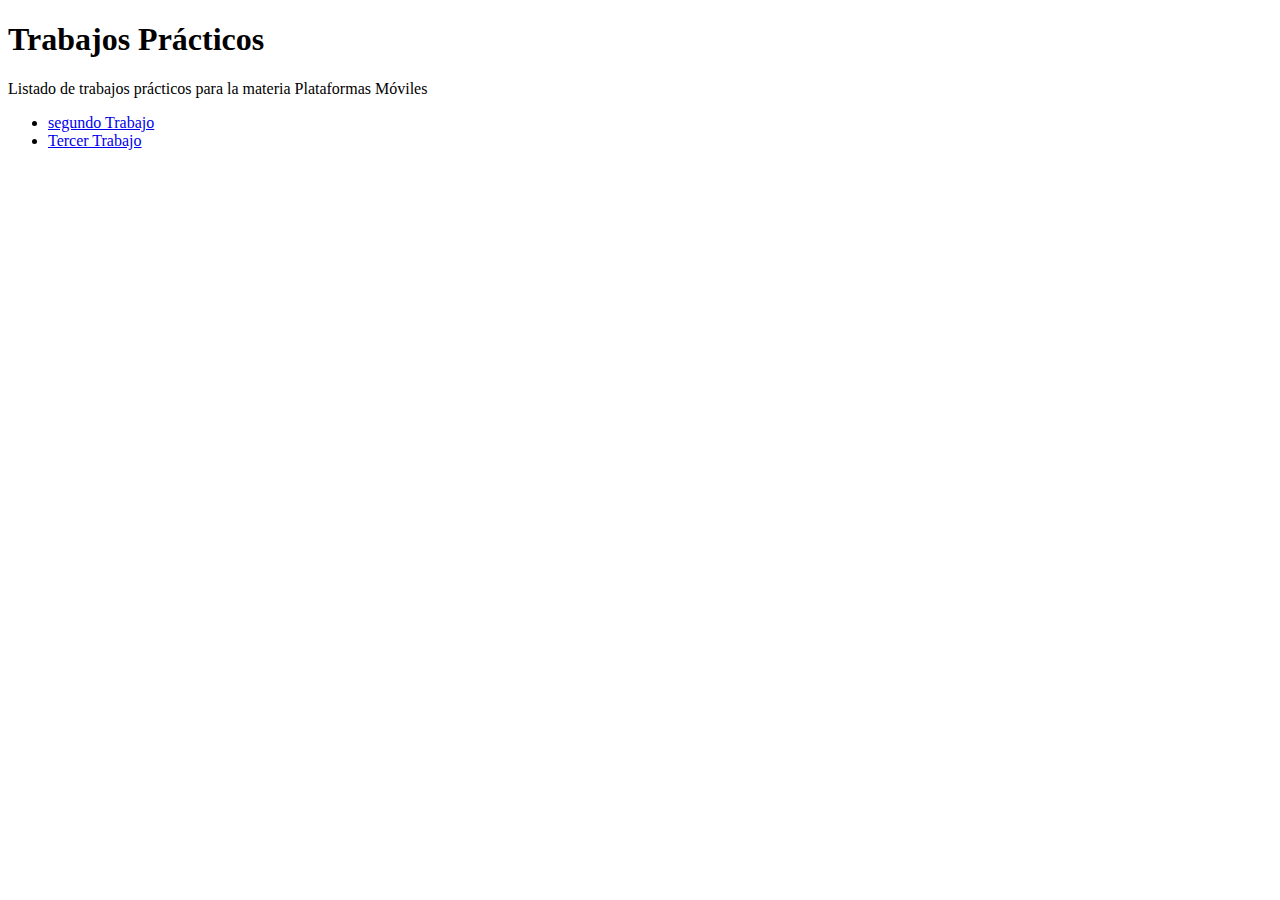
<file: index.html>
<!DOCTYPE html>
<html>
   <head>
      <title>Hola Mundo!</title>
   </head>
   <body>
     <h1>Trabajos Prácticos</h1>
     <p>Listado de trabajos prácticos para la materia Plataformas Móviles</p>
     <ul>
        <li><a href="tp-2/">segundo Trabajo</a></li>
       <li><a href="tp-3/">Tercer Trabajo</a></li>
     </ul>
   </body>
</html>
</file>
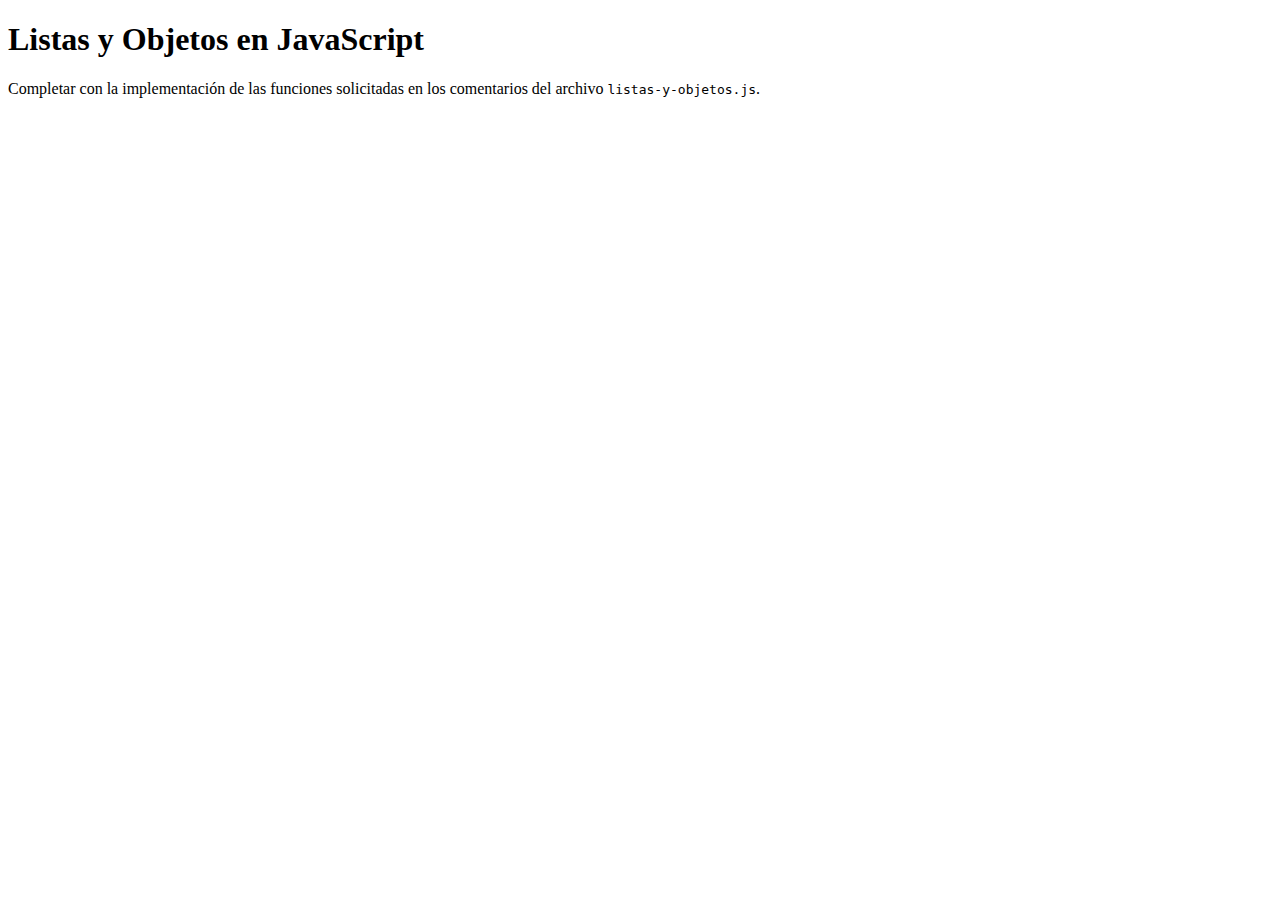
<file: tp-10/index.html>
<!DOCTYPE html>
<html>
<head>
    <meta charset="utf-8">
    <meta name="viewport" content="width=device-width, initial-scale=1">
    <title>Listas y Objetos en JavaScript</title>
</head>
<body>
    <h1>Listas y Objetos en JavaScript</h1>
    <p>Completar con la implementación de las funciones solicitadas en los comentarios del archivo <code>listas-y-objetos.js</code>.</p>
    <script src="listas-y-objetos.js"></script>
</body>
</html>
</file>
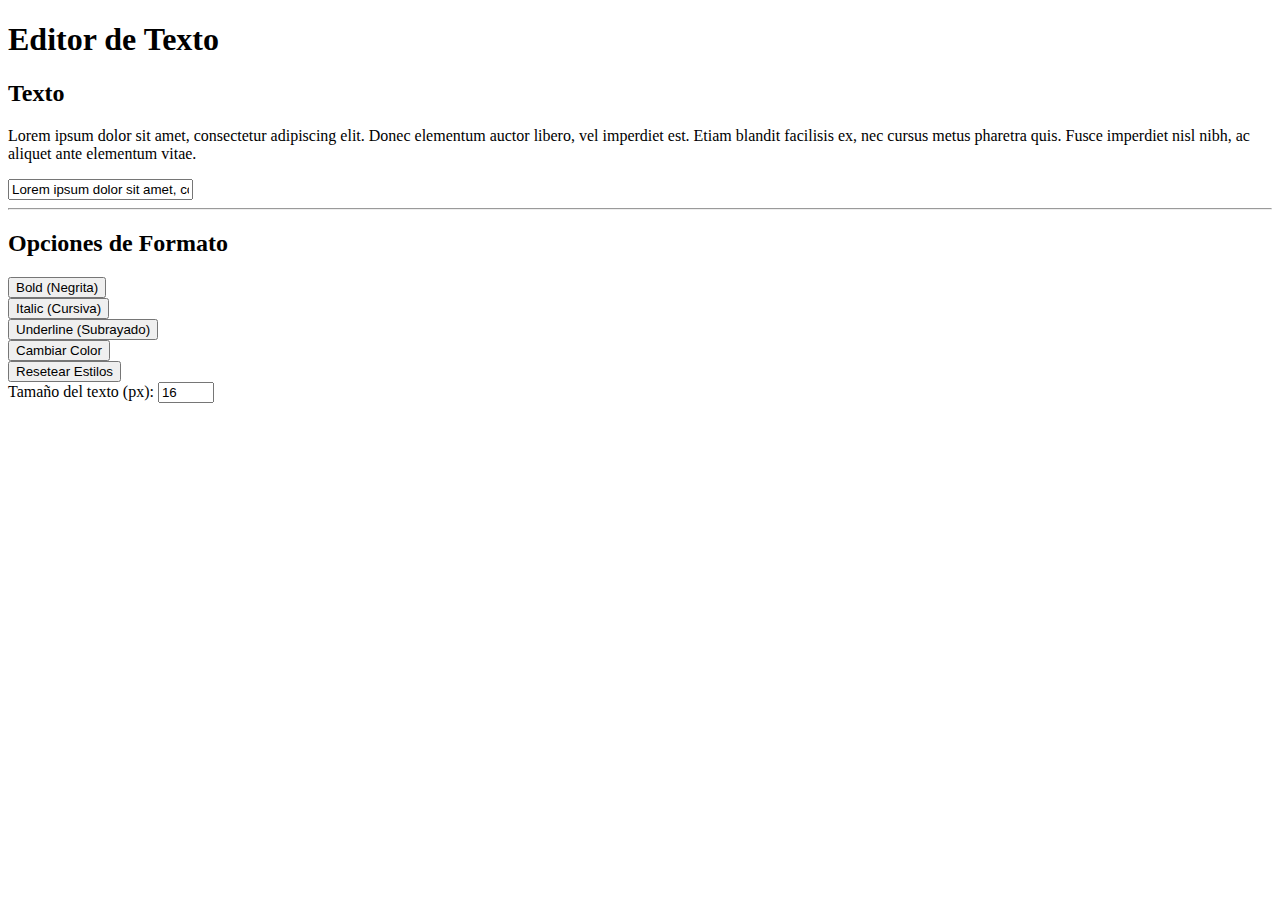
<file: tp-11/index.html>
<!DOCTYPE html>
<html>
<head>
    <meta charset="utf-8">
    <meta name="viewport" content="width=device-width, initial-scale=1">
    <title>Editor de Texto - DOM y JavaScript</title>
    <link href="https://cdn.jsdelivr.net/npm/bootstrap@5.3.6/dist/css/bootstrap.min.css" rel="stylesheet" integrity="sha384-4Q6Gf2aSP4eDXB8Miphtr37CMZZQ5oXLH2yaXMJ2w8e2ZtHTl7GptT4jmndRuHDT" crossorigin="anonymous">
</head>
<body>
    <div class="container my-1 my-sm-2 my-md-4 my-lg-5">
        <h1>Editor de Texto</h1>
        <div class="card">
            <div class="card-body">
                <h2>Texto</h2>

                <p class="texto" id="texto">Lorem ipsum dolor sit amet, consectetur adipiscing elit. Donec elementum auctor libero, vel imperdiet est. Etiam blandit facilisis ex, nec cursus metus pharetra quis. Fusce imperdiet nisl nibh, ac aliquet ante elementum vitae.</p>

                <!-- 3 - Input para editar texto -->
                <input type="text" id="input-texto" class="form-control my-3" placeholder="Edita el texto aquí">

                <hr class="hr">

                <h2>Opciones de Formato</h2>
                <div class="row">
                    <div class="col-12 col-md-3 my-1">
                        <!-- 1 - Botón negrita -->
                        <button id="btn-negrita" class="btn d-block w-100 btn-primary" data-formato="negrita">
                            Bold (Negrita)
                        </button>
                    </div>
                    <div class="col-12 col-md-3 my-1">
                        <!-- 1 - Botón cursiva -->
                        <button id="btn-cursiva" class="btn d-block w-100 btn-primary" data-formato="cursiva">
                            Italic (Cursiva)
                        </button>
                    </div>
                    <div class="col-12 col-md-3 my-1">
                        <!-- 1 - Botón subrayado -->
                        <button id="btn-subrayado" class="btn d-block w-100 btn-primary" data-formato="subrayado">
                            Underline (Subrayado)
                        </button>
                    </div>
                    <div class="col-12 col-md-3 my-1">
                        <!-- 2 - Botón para cambiar color -->
                        <button id="btn-color" class="btn d-block w-100 btn-primary" data-formato="color">
                            Cambiar Color
                        </button>
                    </div>
                </div>

                <!-- 5 - Input para tamaño del texto -->
                <div class="row mt-3">
                    <div class="col-12 col-md-6">
                        <label for="input-tamano" class="form-label">Tamaño del texto (px):</label>
                        <input type="number" id="input-tamano" class="form-control" min="8" max="72" value="16">
                    </div>
                </div>

            </div>
        </div>
    </div>

    <script src="https://cdn.jsdelivr.net/npm/bootstrap@5.3.6/dist/js/bootstrap.bundle.min.js" integrity="sha384-j1CDi7MgGQ12Z7Qab0qlWQ/Qqz24Gc6BM0thvEMVjHnfYGF0rmFCozFSxQBxwHKO" crossorigin="anonymous"></script>
    <script type="text/javascript">
        /**
         * funcionNegrita()
         * Esta función se ejecuta cuando el usuario selecciona la opción Bold (negrita).
         */
        function funcionNegrita() {
            // 1 - Implementación negrita
            const texto = document.getElementById('texto');
            if (texto.style.fontWeight === '700' || texto.style.fontWeight === 'bold') {
                texto.style.fontWeight = 'normal';
            } else {
                texto.style.fontWeight = 'bold';
            }
            actualizarEstadoBotones();
        }

        /**
         * funcionCursiva()
         * Esta función se ejecuta cuando el usuario selecciona la opción Italic (cursiva).
         */
        function funcionCursiva() {
            // 1 - Implementación cursiva
            const texto = document.getElementById('texto');
            if (texto.style.fontStyle === 'italic') {
                texto.style.fontStyle = 'normal';
            } else {
                texto.style.fontStyle = 'italic';
            }
            actualizarEstadoBotones();
        }

        /**
         * funcionSubrayado()
         * Esta función se ejecuta cuando el usuario selecciona la opción Underline (subrayado).
         */
        function funcionSubrayado() {
            // 1 - Implementación subrayado
            const texto = document.getElementById('texto');
            if (texto.style.textDecoration === 'underline') {
                texto.style.textDecoration = 'none';
            } else {
                texto.style.textDecoration = 'underline';
            }
            actualizarEstadoBotones();
        }

        /**
         * funcionColor()
         * Cambia el color del texto entre rojo y negro
         */
        function funcionColor() {
            // 2 - Cambiar color del texto
            const texto = document.getElementById('texto');
            if (texto.style.color === 'red') {
                texto.style.color = 'black';
            } else {
                texto.style.color = 'red';
            }
            actualizarEstadoBotones();
        }

        function actualizarEstadoBotones() {
            // 4 - Actualizar estado visual de botones según estilos aplicados
            const texto = document.getElementById('texto');
            const btnNegrita = document.getElementById('btn-negrita');
            const btnCursiva = document.getElementById('btn-cursiva');
            const btnSubrayado = document.getElementById('btn-subrayado');
            const btnColor = document.getElementById('btn-color');

            if (texto.style.fontWeight === 'bold' || texto.style.fontWeight === '700') {
                btnNegrita.classList.add('btn-success');
                btnNegrita.classList.remove('btn-primary');
            } else {
                btnNegrita.classList.add('btn-primary');
                btnNegrita.classList.remove('btn-success');
            }

            if (texto.style.fontStyle === 'italic') {
                btnCursiva.classList.add('btn-success');
                btnCursiva.classList.remove('btn-primary');
            } else {
                btnCursiva.classList.add('btn-primary');
                btnCursiva.classList.remove('btn-success');
            }

            if (texto.style.textDecoration === 'underline') {
                btnSubrayado.classList.add('btn-success');
                btnSubrayado.classList.remove('btn-primary');
            } else {
                btnSubrayado.classList.add('btn-primary');
                btnSubrayado.classList.remove('btn-success');
            }

            if (texto.style.color === 'red') {
                btnColor.classList.add('btn-success');
                btnColor.classList.remove('btn-primary');
            } else {
                btnColor.classList.add('btn-primary');
                btnColor.classList.remove('btn-success');
            }
        }

        function handlerBoton(e) {
            const funcionBoton = e.target.dataset.formato;
            switch (funcionBoton) {
                case 'negrita':
                    funcionNegrita();
                    break;
                case 'cursiva':
                    funcionCursiva();
                    break;
                case 'subrayado':
                    funcionSubrayado();
                    break;
                case 'color':
                    funcionColor();
                    break;
            }
        }

        document.querySelectorAll('button.btn').forEach(e => e.addEventListener('click', handlerBoton));

        // 3 - Input para editar el texto en tiempo real
        const inputTexto = document.getElementById('input-texto');
        const parrafoTexto = document.getElementById('texto');
        inputTexto.value = parrafoTexto.textContent;

        inputTexto.addEventListener('input', () => {
            parrafoTexto.textContent = inputTexto.value;
        });

        // 5 - Input para cambiar tamaño del texto
        const inputTamano = document.getElementById('input-tamano');
        inputTamano.addEventListener('input', () => {
            let size = inputTamano.value;
            if (size < 8) size = 8;
            if (size > 72) size = 72;
            parrafoTexto.style.fontSize = size + 'px';
        });

        // Inicializar tamaño del texto con el valor por defecto del input
        parrafoTexto.style.fontSize = inputTamano.value + 'px';

        actualizarEstadoBotones();

        // 6 - Bonus: botón para resetear estilos
        const divOpciones = document.querySelector('.card-body > .row');
        const btnReset = document.createElement('button');
        btnReset.className = 'btn btn-danger d-block w-100 my-1';
        btnReset.textContent = 'Resetear Estilos';
        btnReset.addEventListener('click', () => {
            parrafoTexto.style.fontWeight = 'normal';
            parrafoTexto.style.fontStyle = 'normal';
            parrafoTexto.style.textDecoration = 'none';
            parrafoTexto.style.color = 'black';
            parrafoTexto.style.fontSize = inputTamano.value + 'px';
            actualizarEstadoBotones();
        });
        const colReset = document.createElement('div');
        colReset.className = 'col-12 my-1';
        colReset.appendChild(btnReset);
        divOpciones.parentNode.insertBefore(colReset, divOpciones.nextSibling);
    </script>
</body>
</html>
</file>
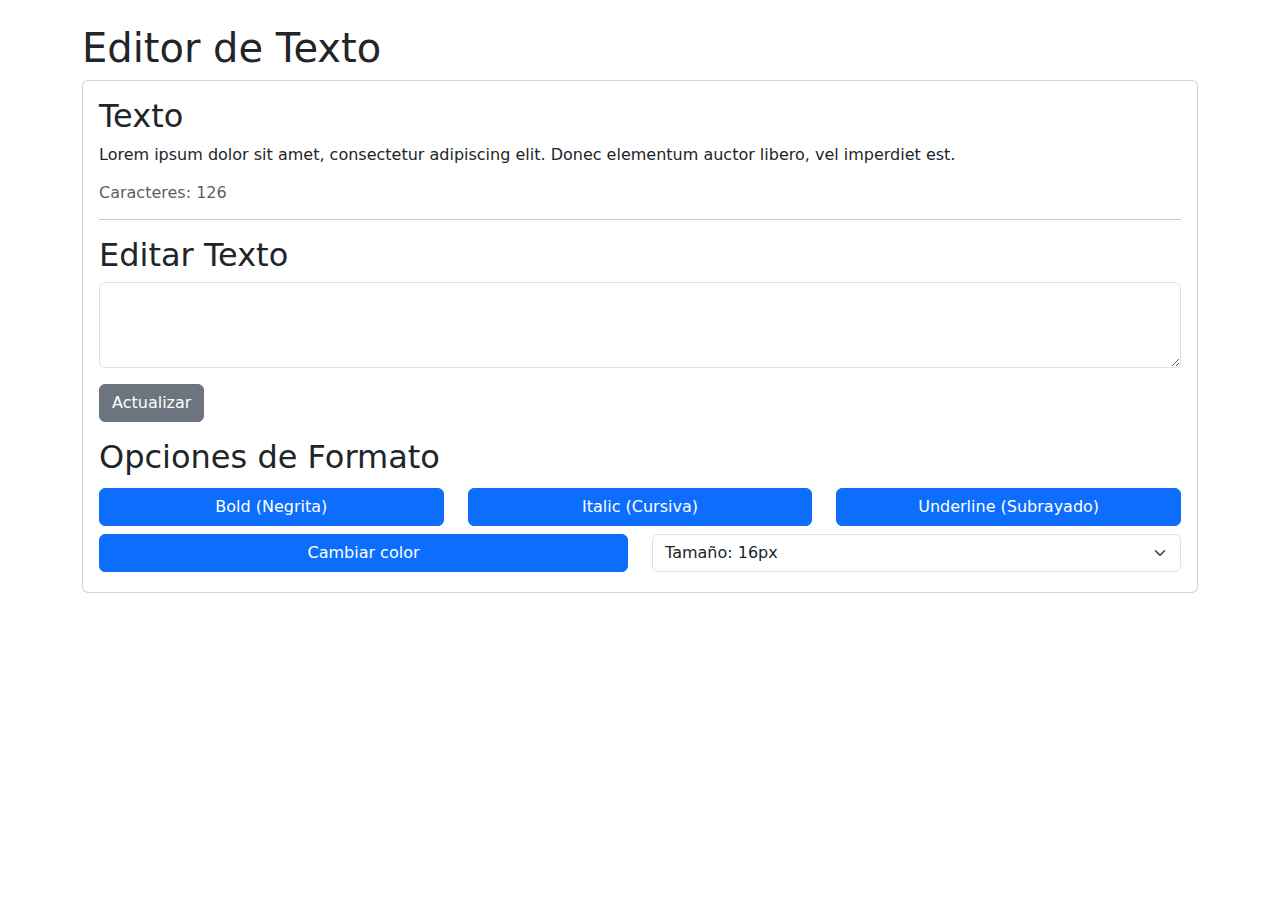
<file: tp-12/Index.html>
<!DOCTYPE html>
<html>
<head>
  <meta charset="utf-8">
  <meta name="viewport" content="width=device-width, initial-scale=1">
  <title>Editor de Texto - DOM y JavaScript</title>
  <link href="https://cdn.jsdelivr.net/npm/bootstrap@5.3.6/dist/css/bootstrap.min.css" rel="stylesheet">
</head>
<body>
  <div class="container my-4">
    <h1>Editor de Texto</h1>
    <div class="card">
      <div class="card-body">
        <h2>Texto</h2>
        <p class="texto" id="texto" style="transition: all 0.2s ease;">
          Lorem ipsum dolor sit amet, consectetur adipiscing elit. Donec elementum auctor libero, vel imperdiet est.
        </p>

        <h6 id="contador-caracteres" class="text-muted">Caracteres: 0</h6>

        <hr class="hr">

        <h2>Editar Texto</h2>
        <textarea id="input-texto" class="form-control mb-3" rows="3"></textarea>
        <button class="btn btn-secondary mb-3" id="btn-actualizar">Actualizar</button>

        <h2>Opciones de Formato</h2>
        <div class="row">
          <div class="col-12 col-md-4 my-1">
            <button id="btn-negrita" class="btn d-block w-100 btn-primary" data-formato="negrita">
              Bold (Negrita)
            </button>
          </div>
          <div class="col-12 col-md-4 my-1">
            <button id="btn-cursiva" class="btn d-block w-100 btn-primary" data-formato="cursiva">
              Italic (Cursiva)
            </button>
          </div>
          <div class="col-12 col-md-4 my-1">
            <button id="btn-subrayado" class="btn d-block w-100 btn-primary" data-formato="subrayado">
              Underline (Subrayado)
            </button>
          </div>
          <div class="col-12 col-md-6 my-1">
            <button id="btn-color" class="btn d-block w-100 btn-primary" data-formato="color">
              Cambiar color
            </button>
          </div>
          <div class="col-12 col-md-6 my-1">
            <select id="selector-tamano" class="form-select">
              <option value="16px">Tamaño: 16px</option>
              <option value="20px">Tamaño: 20px</option>
              <option value="24px">Tamaño: 24px</option>
              <option value="28px">Tamaño: 28px</option>
            </select>
          </div>
        </div>
      </div>
    </div>
  </div>

  <script>
    const texto = document.getElementById('texto');

    function toggleClase(estilo, botonId) {
      texto.classList.toggle(estilo);
      const boton = document.getElementById(botonId);
      boton.classList.toggle('btn-success');
      boton.classList.toggle('btn-primary');
    }

    function funcionNegrita() {
      toggleClase('fw-bold', 'btn-negrita');
    }

    function funcionCursiva() {
      toggleClase('fst-italic', 'btn-cursiva');
    }

    function funcionSubrayado() {
      toggleClase('text-decoration-underline', 'btn-subrayado');
    }

    function funcionColor() {
      const btn = document.getElementById('btn-color');
      const activo = texto.style.color === 'crimson';
      texto.style.color = activo ? '' : 'crimson';
      btn.classList.toggle('btn-success', !activo);
      btn.classList.toggle('btn-primary', activo);
    }

    function actualizarTexto() {
      const nuevoTexto = document.getElementById('input-texto').value;
      texto.textContent = nuevoTexto;
      actualizarContador(nuevoTexto);
    }

    function actualizarContador(textoActual) {
      const contador = document.getElementById('contador-caracteres');
      contador.textContent = "Caracteres: " + textoActual.length;
    }

    function cambiarTamano(e) {
      texto.style.fontSize = e.target.value;
    }

    function handlerBoton(e) {
      const formato = e.target.dataset.formato;
      switch (formato) {
        case 'negrita':
          funcionNegrita();
          break;
        case 'cursiva':
          funcionCursiva();
          break;
        case 'subrayado':
          funcionSubrayado();
          break;
        case 'color':
          funcionColor();
          break;
      }
    }

    document.querySelectorAll('button.btn').forEach(btn => {
      if (btn.dataset.formato) {
        btn.addEventListener('click', handlerBoton);
      }
    });

    document.getElementById('btn-actualizar').addEventListener('click', actualizarTexto);
    document.getElementById('selector-tamano').addEventListener('change', cambiarTamano);
    document.getElementById('input-texto').addEventListener('input', (e) => {
      actualizarContador(e.target.value);
    });

    // Inicializar contador con texto actual
    actualizarContador(texto.textContent);
  </script>
</body>
</html>
</file>
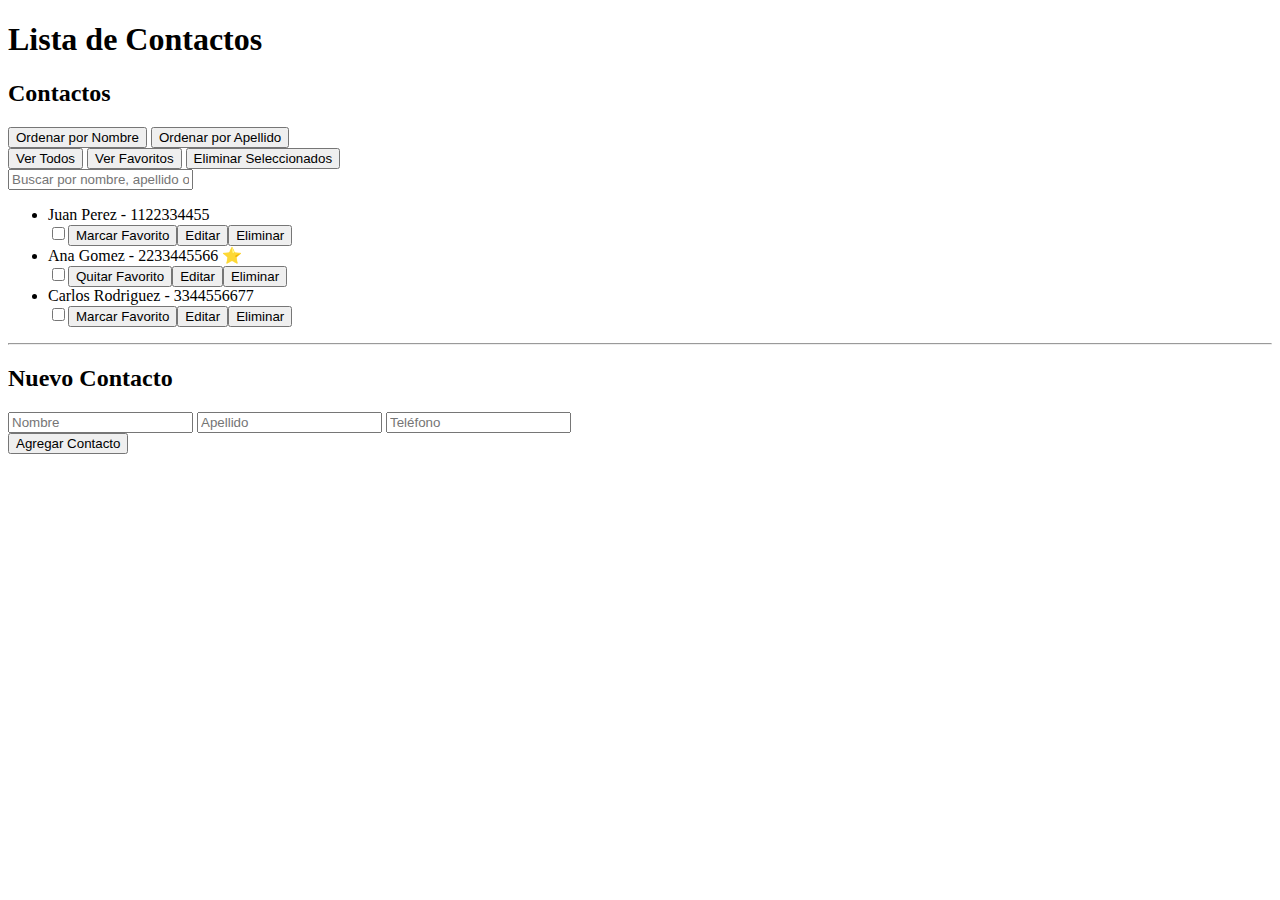
<file: tp-14/Index.html>
<!DOCTYPE html>
<html>
<head>
    <meta charset="utf-8">
    <meta name="viewport" content="width=device-width, initial-scale=1">
    <title>Lista de Contactos - DOM y JavaScript</title>
    <link href="https://cdn.jsdelivr.net/npm/bootstrap@5.3.6/dist/css/bootstrap.min.css" rel="stylesheet" integrity="sha384-4Q6Gf2aSP4eDXB8Miphtr37CMZZQ5oXLH2yaXMJ2w8e2ZtHTl7GptT4jmndRuHDT" crossorigin="anonymous">
    <style>
        .favorite-star {
            color: gold;
        }
    </style>
</head>
<body>
    <div class="container my-1 my-sm-2 my-md-4 my-lg-5">
        <h1>Lista de Contactos</h1>
        <div class="card">
            <div class="card-body">
                <h2>Contactos</h2>
                <div class="d-flex justify-content-between mb-3">
                    <div class="btn-group" role="group">
                        <button id="ordenar-nombre" class="btn btn-secondary">Ordenar por Nombre</button>
                        <button id="ordenar-apellido" class="btn btn-secondary">Ordenar por Apellido</button>
                    </div>
                    <div class="btn-group" role="group">
                        <button id="mostrar-todos" class="btn btn-success">Ver Todos</button>
                        <button id="mostrar-favoritos" class="btn btn-warning">Ver Favoritos</button>
                        <button id="eliminar-seleccionados" class="btn btn-danger">Eliminar Seleccionados</button>
                    </div>
                </div>
                <div class="input-group mb-3">
                    <input type="text" class="form-control" id="buscador" placeholder="Buscar por nombre, apellido o teléfono">
                </div>
                
                <ul id="lista-contactos" class="list-group"></ul>

                <hr class="hr">

                <h2>Nuevo Contacto</h2>
                <form id="form-contacto">
                    <div class="input-group mb-3">
                        <input type="text" class="form-control" name="nombre" id="input-nombre" placeholder="Nombre" aria-label="Nombre">
                        <input type="text" class="form-control" name="apellido" id="input-apellido" placeholder="Apellido" aria-label="Apellido">
                        <input type="text" class="form-control" name="telefono" id="input-telefono" placeholder="Teléfono" aria-label="Teléfono">
                    </div>
                    <button class="btn btn-primary" type="submit">Agregar Contacto</button>
                </form>
            </div>
        </div>
    </div>

    <script src="https://cdn.jsdelivr.net/npm/bootstrap@5.3.6/dist/js/bootstrap.bundle.min.js" integrity="sha384-j1CDi7MgGQ12Z7Qab0qlWQ/Qqz24Gc6BM0thvEMVjHnfYGF0rmFCozFSxQBxwHKO" crossorigin="anonymous"></script>
    <script type="text/javascript">
        document.addEventListener('DOMContentLoaded', () => {
            let contactos = JSON.parse(localStorage.getItem('contactos')) || [
                { nombre: 'Juan', apellido: 'Perez', telefono: '1122334455', favorito: false },
                { nombre: 'Ana', apellido: 'Gomez', telefono: '2233445566', favorito: true },
                { nombre: 'Carlos', apellido: 'Rodriguez', telefono: '3344556677', favorito: false },
            ];

            const listaContactos = document.getElementById('lista-contactos');
            const formContacto = document.getElementById('form-contacto');
            const inputNombre = document.getElementById('input-nombre');
            const inputApellido = document.getElementById('input-apellido');
            const inputTelefono = document.getElementById('input-telefono');
            const buscador = document.getElementById('buscador');

            function guardarContactos() {
                localStorage.setItem('contactos', JSON.stringify(contactos));
            }

            function mostrarListado(contactosAMostrar = contactos) {
                listaContactos.innerHTML = '';
                contactosAMostrar.forEach((contacto, index) => {
                    const li = document.createElement('li');
                    li.className = 'list-group-item d-flex justify-content-between align-items-center';

                    const contenidoContacto = document.createElement('div');
                    contenidoContacto.innerHTML = `
                        ${contacto.nombre} ${contacto.apellido} - ${contacto.telefono}
                        ${contacto.favorito ? '<span class="favorite-star">⭐</span>' : ''}
                    `;

                    const acciones = document.createElement('div');

                    // Checkbox para selección múltiple
                    const checkbox = document.createElement('input');
                    checkbox.type = 'checkbox';
                    checkbox.className = 'form-check-input me-2';
                    checkbox.setAttribute('data-index', index);
                    acciones.appendChild(checkbox);

                    // Botón de favorito
                    const botonFavorito = document.createElement('button');
                    botonFavorito.className = 'btn btn-sm btn-outline-warning me-2';
                    botonFavorito.textContent = contacto.favorito ? 'Quitar Favorito' : 'Marcar Favorito';
                    botonFavorito.onclick = () => {
                        contacto.favorito = !contacto.favorito;
                        guardarContactos();
                        mostrarListado();
                    };
                    acciones.appendChild(botonFavorito);

                    // Botón de editar
                    const botonEditar = document.createElement('button');
                    botonEditar.className = 'btn btn-sm btn-outline-info me-2';
                    botonEditar.textContent = 'Editar';
                    botonEditar.onclick = () => {
                        const nuevoNombre = prompt('Editar nombre:', contacto.nombre);
                        const nuevoApellido = prompt('Editar apellido:', contacto.apellido);
                        const nuevoTelefono = prompt('Editar teléfono:', contacto.telefono);
                        if (nuevoNombre !== null && nuevoApellido !== null && nuevoTelefono !== null) {
                            contactos[index] = {
                                nombre: nuevoNombre.trim(),
                                apellido: nuevoApellido.trim(),
                                telefono: nuevoTelefono.trim(),
                                favorito: contacto.favorito,
                            };
                            guardarContactos();
                            mostrarListado();
                        }
                    };
                    acciones.appendChild(botonEditar);

                    // Botón de eliminar
                    const botonEliminar = document.createElement('button');
                    botonEliminar.className = 'btn btn-sm btn-outline-danger';
                    botonEliminar.textContent = 'Eliminar';
                    botonEliminar.onclick = () => {
                        contactos.splice(index, 1);
                        guardarContactos();
                        mostrarListado();
                    };
                    acciones.appendChild(botonEliminar);

                    li.appendChild(contenidoContacto);
                    li.appendChild(acciones);
                    listaContactos.appendChild(li);
                });
            }

            function handlerFormulario(e) {
                e.preventDefault();
                const nombre = inputNombre.value;
                const apellido = inputApellido.value;
                const telefono = inputTelefono.value;

                if (nombre && apellido && telefono) {
                    contactos.push({
                        nombre: nombre.trim(),
                        apellido: apellido.trim(),
                        telefono: telefono.trim(),
                        favorito: false,
                    });
                    guardarContactos();
                    mostrarListado();
                    inputNombre.value = "";
                    inputApellido.value = "";
                    inputTelefono.value = "";
                }
            }

            // Manejadores de eventos
            formContacto.addEventListener('submit', handlerFormulario);
            
            buscador.addEventListener('input', (e) => {
                const textoBusqueda = e.target.value.toLowerCase();
                const contactosFiltrados = contactos.filter(contacto =>
                    contacto.nombre.toLowerCase().includes(textoBusqueda) ||
                    contacto.apellido.toLowerCase().includes(textoBusqueda) ||
                    contacto.telefono.includes(textoBusqueda)
                );
                mostrarListado(contactosFiltrados);
            });

            document.getElementById('ordenar-nombre').addEventListener('click', () => {
                contactos.sort((a, b) => a.nombre.localeCompare(b.nombre));
                mostrarListado();
                guardarContactos();
            });

            document.getElementById('ordenar-apellido').addEventListener('click', () => {
                contactos.sort((a, b) => a.apellido.localeCompare(b.apellido));
                mostrarListado();
                guardarContactos();
            });

            document.getElementById('mostrar-todos').addEventListener('click', () => {
                mostrarListado();
            });

            document.getElementById('mostrar-favoritos').addEventListener('click', () => {
                const favoritos = contactos.filter(contacto => contacto.favorito);
                mostrarListado(favoritos);
            });

            document.getElementById('eliminar-seleccionados').addEventListener('click', () => {
                const checkboxes = document.querySelectorAll('#lista-contactos input[type="checkbox"]:checked');
                const indicesAEliminar = Array.from(checkboxes).map(cb => parseInt(cb.getAttribute('data-index'))).reverse();
                
                indicesAEliminar.forEach(index => {
                    contactos.splice(index, 1);
                });

                guardarContactos();
                mostrarListado();
            });
            
            // Cargar y mostrar la lista inicial
            mostrarListado();
        });
    </script>
</body>
</html>
</file>
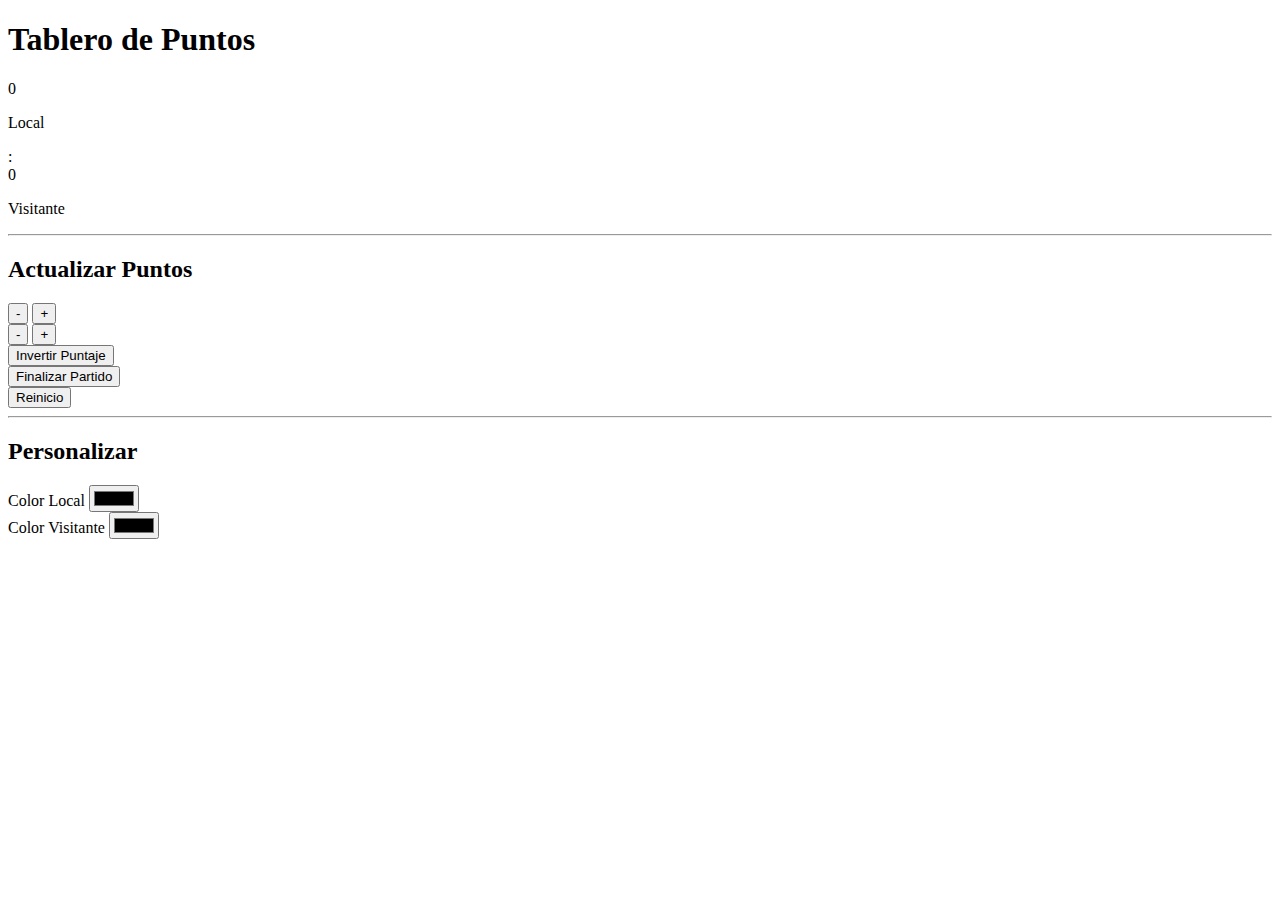
<file: tp-15/Index.html>
<!DOCTYPE html>
<html>
<head>
    <meta charset="utf-8">
    <meta name="viewport" content="width=device-width, initial-scale=1">
    <title>Tablero de Puntos - DOM y JavaScript</title>
    <link href="https://cdn.jsdelivr.net/npm/bootstrap@5.3.6/dist/css/bootstrap.min.css" rel="stylesheet" integrity="sha384-4Q6Gf2aSP4eDXB8Miphtr37CMZZQ5oXLH2yaXMJ2w8e2ZtHTl7GptT4jmndRuHDT" crossorigin="anonymous">
    <style>
        .finalizado {
            opacity: 0.5;
            cursor: not-allowed;
        }
    </style>
</head>
<body>
    <div class="container my-1 my-sm-2 my-md-4 my-lg-5">
        <h1>Tablero de Puntos</h1>
        <div class="card">
            <div class="card-body">
                <div class="row text-center">
                    <div class="col-5">
                        <span id="puntos-local" class="display-1">0</span>
                        <p class="m-0" contenteditable="true">Local</p>
                    </div>
                    <div class="col-2">
                        <span class="display-1">:</span>
                    </div>
                    <div class="col-5">
                        <span id="puntos-visitante" class="display-1">0</span>
                        <p class="m-0" contenteditable="true">Visitante</p>
                    </div>
                </div>

                <hr class="hr">

                <h2>Actualizar Puntos</h2>
                <div class="row text-center mb-3">
                    <div class="col-6">
                        <button id="restar-local" class="btn btn-outline-secondary">-</button>
                        <button id="sumar-local" class="btn btn-primary">+</button>
                    </div>
                    <div class="col-6">
                        <button id="restar-visitante" class="btn btn-outline-secondary">-</button>
                        <button id="sumar-visitante" class="btn btn-primary">+</button>
                    </div>
                </div>

                <div class="row">
                    <div class="col-12 col-sm-4 my-1">
                        <button id="invertir-puntaje" class="btn d-block w-100 btn-info">
                            Invertir Puntaje
                        </button>
                    </div>
                    <div class="col-12 col-sm-4 my-1">
                        <button id="finalizar-partido" class="btn d-block w-100 btn-warning">
                            Finalizar Partido
                        </button>
                    </div>
                    <div class="col-12 col-sm-4 my-1">
                        <button id="reinicio" class="btn d-block w-100 btn-danger">
                            Reinicio
                        </button>
                    </div>
                </div>

                <hr class="hr">

                <h2>Personalizar</h2>
                <div class="row">
                    <div class="col-6">
                        <label for="color-local" class="form-label">Color Local</label>
                        <input type="color" class="form-control form-control-color" id="color-local">
                    </div>
                    <div class="col-6">
                        <label for="color-visitante" class="form-label">Color Visitante</label>
                        <input type="color" class="form-control form-control-color" id="color-visitante">
                    </div>
                </div>

            </div>
        </div>
    </div>

    <script src="https://cdn.jsdelivr.net/npm/bootstrap@5.3.6/dist/js/bootstrap.bundle.min.js" integrity="sha384-j1CDi7MgGQ12Z7Qab0qlWQ/Qqz24Gc6BM0thvEMVjHnfYGF0rmFCozFSxQBxwHKO" crossorigin="anonymous"></script>
    <script type="text/javascript">
        // Aquí va el código JavaScript
    </script>
</body>
</html>
</file>
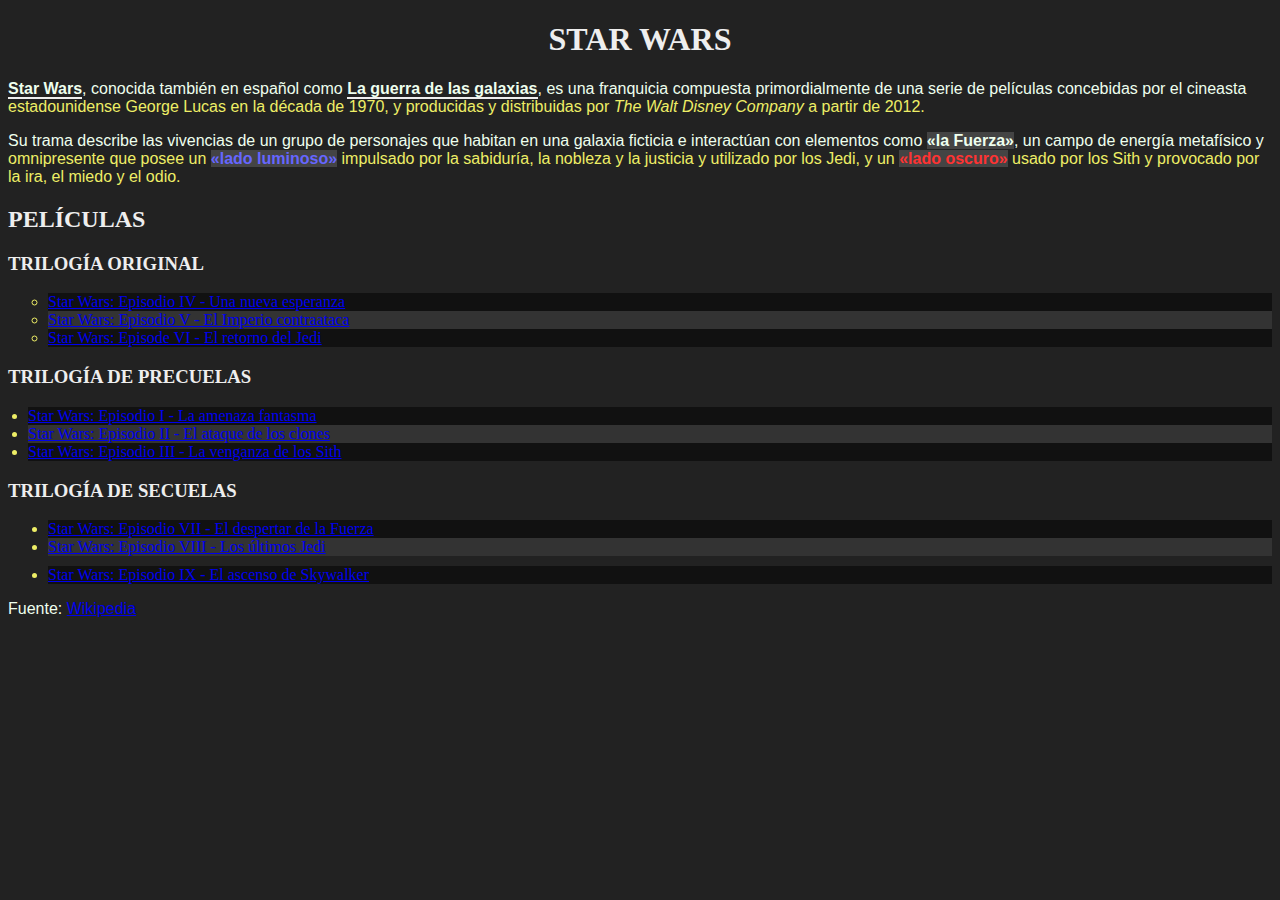
<file: tp-2/index.html>
<!DOCTYPE html>
<html>
<head>
    <meta charset="utf-8">
    <meta name="viewport" content="width=device-width, initial-scale=1">
    <link rel="stylesheet" href="estilo.css">
    <title>TP2 - Selectores CSS</title>
</head>
<body>
    <h1>Star Wars</h1>
    <p><strong>Star Wars</strong>, conocida también en español como <strong>La guerra de las galaxias</strong>, es una franquicia compuesta primordialmente de una serie de películas concebidas por el cineasta estadounidense George Lucas en la década de 1970, y producidas y distribuidas por <a>The Walt Disney Company</a> a partir de 2012.</p>
    <p>Su trama describe las vivencias de un grupo de personajes que habitan en una galaxia ficticia e interactúan con elementos como <span class="the-force">«la Fuerza»</span>, un campo de energía metafísico y omnipresente que posee un <span class="the-force light-side">«lado luminoso»</span> impulsado por la sabiduría, la nobleza y la justicia y utilizado por los Jedi, y un <span class="the-force dark-side">«lado oscuro»</span> usado por los Sith y provocado por la ira, el miedo y el odio.</p>
    <h2>Películas</h2>
    <h3>Trilogía Original</h3>
    <ul id="og-trilogy" class="movies-list">
        <li><a href="https://es.wikipedia.org/wiki/Star_Wars:_Episodio_IV_-_Una_nueva_esperanza">Star Wars: Episodio IV - Una nueva esperanza</a></li>
        <li><a href="https://es.wikipedia.org/wiki/Star_Wars:_Episodio_V_-_El_Imperio_contraataca">Star Wars: Episodio V - El Imperio contraataca</a></li>
        <li><a href="https://es.wikipedia.org/wiki/Star_Wars:_Episode_VI_-_Return_of_the_Jedi">Star Wars: Episode VI - El retorno del Jedi</a></li>
    </ul>
    <h3>Trilogía de precuelas</h3>
    <ul class="movies-list">
        <li><a href="https://es.wikipedia.org/wiki/Star_Wars:_Episodio_I_-_La_amenaza_fantasma">Star Wars: Episodio I - La amenaza fantasma</a></li>
        <li><a href="https://es.wikipedia.org/wiki/Star_Wars:_Episodio_II_-_El_ataque_de_los_clones">Star Wars: Episodio II - El ataque de los clones</a></li>
        <li><a href="https://es.wikipedia.org/wiki/Star_Wars:_Episodio_III_-_La_venganza_de_los_Sith">Star Wars: Episodio III - La venganza de los Sith</a></li>
    </ul>
    <h3>Trilogía de secuelas</h3>
    <ul class="movies-list">
        <li><a href="https://es.wikipedia.org/wiki/Star_Wars:_Episodio_VII_-_El_despertar_de_la_Fuerza">Star Wars: Episodio VII - El despertar de la Fuerza</a></li>
        <li><a href="https://es.wikipedia.org/wiki/Star_Wars:_Episodio_VIII_-_Los_últimos_Jedi">Star Wars: Episodio VIII - Los últimos Jedi</a></li>
        <li><a href="https://es.wikipedia.org/wiki/Star_Wars:_Episodio_IX_-_El_ascenso_de_Skywalker">Star Wars: Episodio IX - El ascenso de Skywalker</a></li>
    </ul>
    <p>Fuente: <a href="https://es.wikipedia.org/wiki/Star_Wars">Wikipedia</a></p>
</body>
</html>
</file>
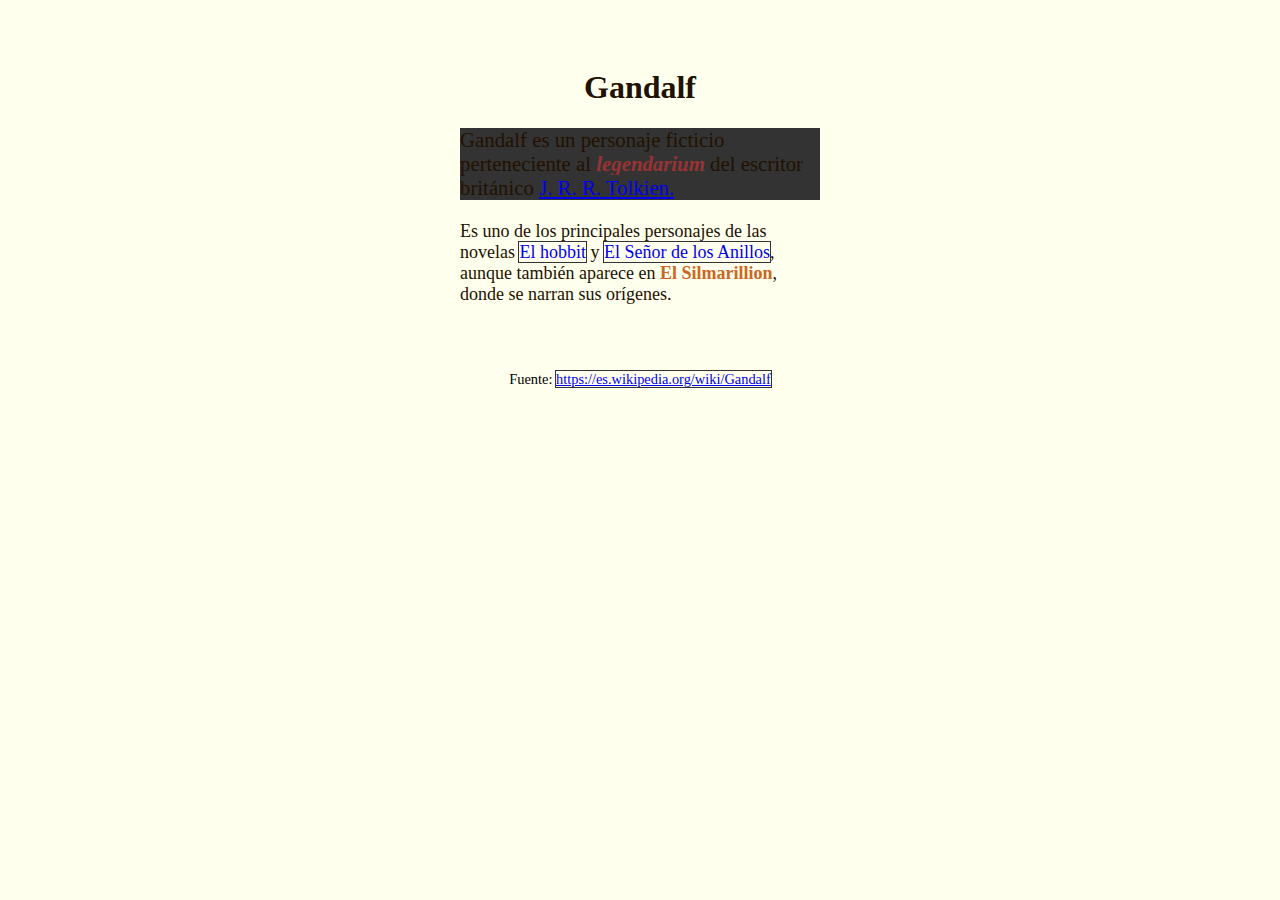
<file: tp-3/index.html>
<!DOCTYPE html>
<html lang="es">
<head>
	<meta charset="utf-8">
	<meta name="viewport" content="width=device-width, initial-scale=1">
	<title>TP3 - Especificidad CSS</title>
	<link rel="stylesheet" type="text/css" href="estilo.css">
    <style type="text/css">
		body {
			font-size: 18px;
			background-color: #ffe;
			color: #210;
		}

		#contenedor {
			max-width: 40ch;
			margin: 2rem auto;
			padding: 1rem;
		}

		h1 {
			font-size: 2rem;
			text-align: left;
		}

		p {
			font-family: sans-serif;
		}

		#primer-parrafo {
			font-size: 1.3rem;
			background-color: #eec;
		}

		p.importante em {
			font-weight: bold;
			color: #144;
		}

		p.novelas a {
			outline: none;
			text-decoration: none;
		}
		p.novelas a:hover {
			text-decoration: underline;
			background-color: #ccd;
		}

		body p.fuente.parrafo {
			color: #999 !important;
			font-size: 0.9rem;
			opacity: 75%;
			text-align: center;
		}

	</style>
</head>
<body>
	<article id="contenedor">
		<h1 class="titulo">Gandalf</h1>
		
		<p id="primer-parrafo" class="importante parrafo">
			Gandalf es un personaje ficticio perteneciente al <em>legendarium</em> del escritor británico <a href="https://es.wikipedia.org/wiki/J._R._R._Tolkien">J. R. R. Tolkien.</a>
		</p>
		
		<p class="novelas parrafo">
			Es uno de los principales personajes de las novelas <a href="https://es.wikipedia.org/wiki/El_hobbit">El hobbit</a> y <a href="https://es.wikipedia.org/wiki/El_Señor_de_los_Anillos">El Señor de los Anillos</a>, aunque también aparece en <span class="complicado" style="color: #622">El Silmarillion</span>, donde se narran sus orígenes.
		</p>
	</article>

	<p class="fuente parrafo">
		Fuente: <a href="https://es.wikipedia.org/wiki/Gandalf">https://es.wikipedia.org/wiki/Gandalf</a>
	</p>
</body>
</html>
</file>
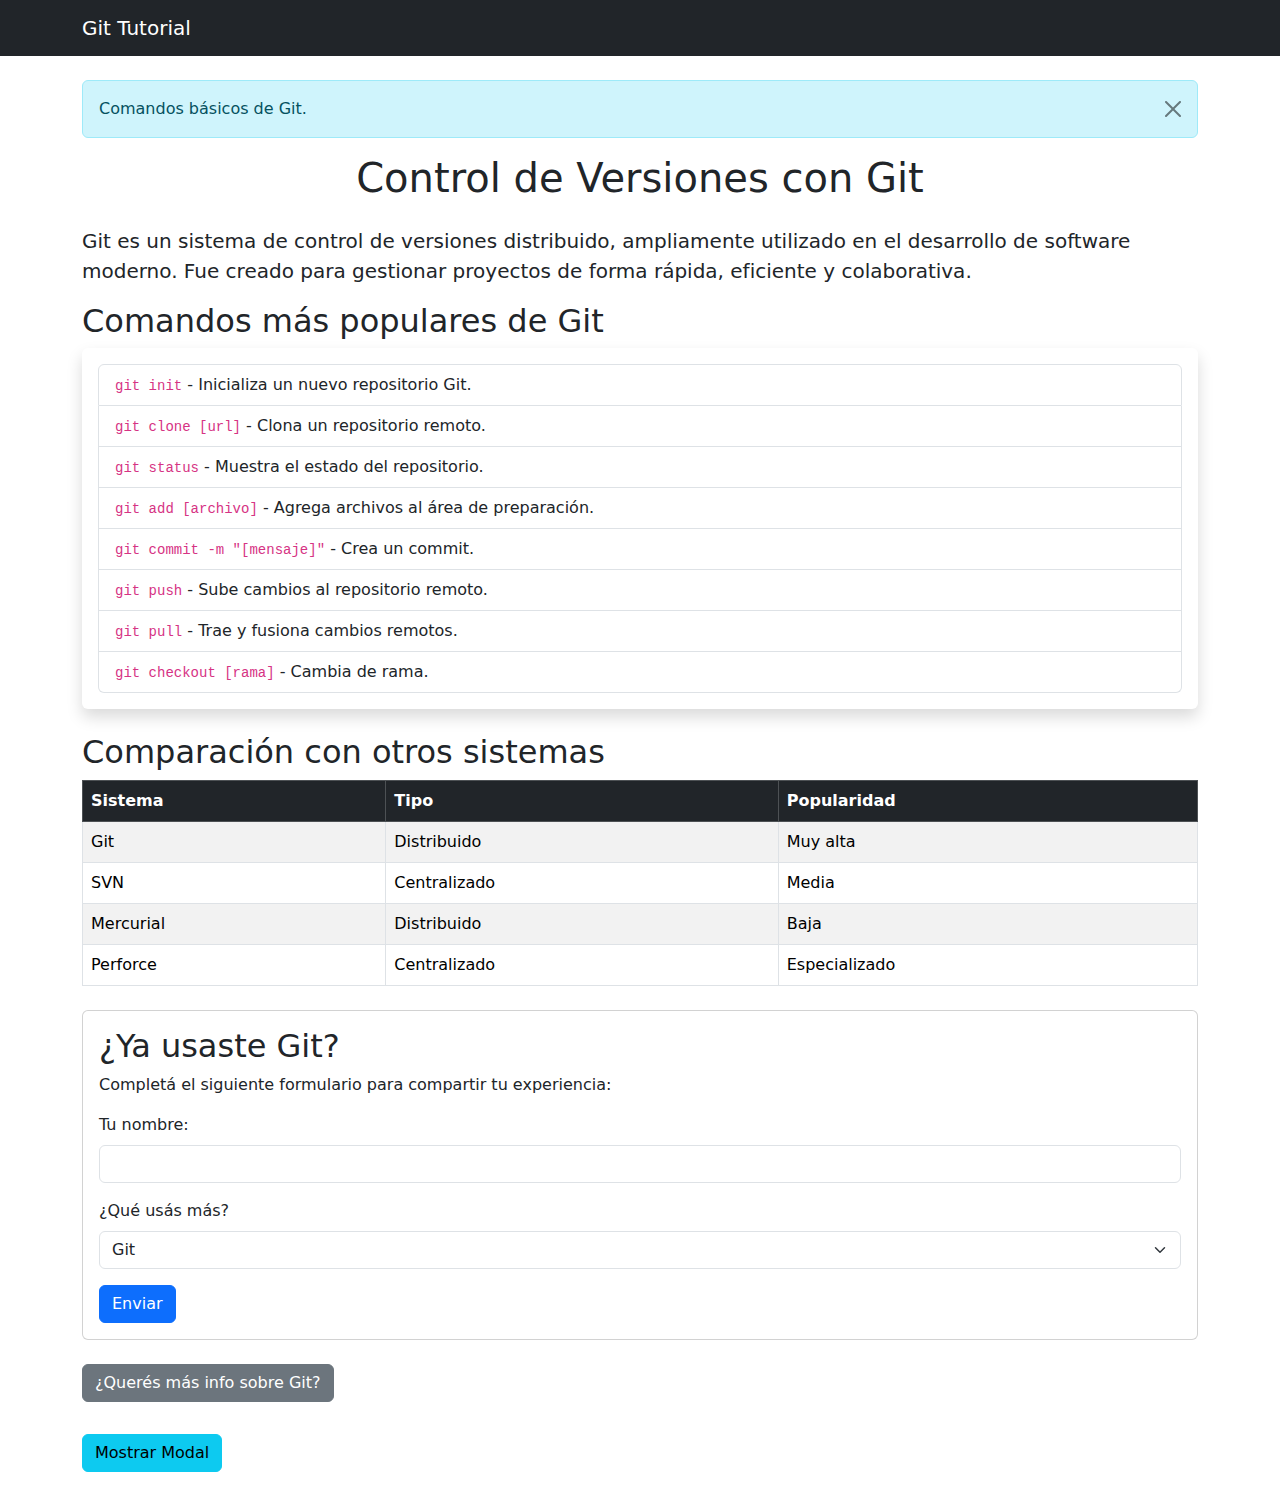
<file: tp-5/index.html>
<!DOCTYPE html>
<html lang="es">
<head>
  <meta charset="UTF-8" />
  <meta name="viewport" content="width=device-width, initial-scale=1.0"/>
  <title>Control de Versiones con Git</title>
  <link href="https://cdn.jsdelivr.net/npm/bootstrap@5.3.3/dist/css/bootstrap.min.css" rel="stylesheet">
</head>
<body>

  <nav class="navbar navbar-expand-lg navbar-dark bg-dark mb-4">
    <div class="container">
      <a class="navbar-brand" href="#">Git Tutorial</a>
    </div>
  </nav>

  <div class="container">
    <div class="alert alert-info alert-dismissible fade show" role="alert">
       Comandos básicos de Git.
      <button type="button" class="btn-close" data-bs-dismiss="alert" aria-label="Cerrar"></button>
    </div>

    <h1 class="text-center mb-4">Control de Versiones con Git</h1>
    <p class="lead">
      <strong>Git</strong> es un sistema de control de versiones distribuido, ampliamente utilizado en el desarrollo de software moderno. Fue creado para gestionar proyectos de forma rápida, eficiente y colaborativa.
    </p>

    <h2>Comandos más populares de Git</h2>
    <ul class="list-group mb-4 shadow p-3">
      <li class="list-group-item"><code>git init</code> - Inicializa un nuevo repositorio Git.</li>
      <li class="list-group-item"><code>git clone [url]</code> - Clona un repositorio remoto.</li>
      <li class="list-group-item"><code>git status</code> - Muestra el estado del repositorio.</li>
      <li class="list-group-item"><code>git add [archivo]</code> - Agrega archivos al área de preparación.</li>
      <li class="list-group-item"><code>git commit -m "[mensaje]"</code> - Crea un commit.</li>
      <li class="list-group-item"><code>git push</code> - Sube cambios al repositorio remoto.</li>
      <li class="list-group-item"><code>git pull</code> - Trae y fusiona cambios remotos.</li>
      <li class="list-group-item"><code>git checkout [rama]</code> - Cambia de rama.</li>
    </ul>

    <h2>Comparación con otros sistemas</h2>
    <table class="table table-striped table-bordered">
      <thead class="table-dark">
        <tr>
          <th>Sistema</th>
          <th>Tipo</th>
          <th>Popularidad</th>
        </tr>
      </thead>
      <tbody>
        <tr><td>Git</td><td>Distribuido</td><td>Muy alta</td></tr>
        <tr><td>SVN</td><td>Centralizado</td><td>Media</td></tr>
        <tr><td>Mercurial</td><td>Distribuido</td><td>Baja</td></tr>
        <tr><td>Perforce</td><td>Centralizado</td><td>Especializado</td></tr>
      </tbody>
    </table>

    <div class="card my-4">
      <div class="card-body">
        <h2 class="card-title">¿Ya usaste Git?</h2>
        <p class="card-text">Completá el siguiente formulario para compartir tu experiencia:</p>

        <form>
          <div class="mb-3">
            <label for="nombre" class="form-label">Tu nombre:</label>
            <input type="text" id="nombre" name="nombre" class="form-control">
          </div>

          <div class="mb-3">
            <label for="experiencia" class="form-label">¿Qué usás más?</label>
            <select id="experiencia" name="experiencia" class="form-select">
              <option value="git">Git</option>
              <option value="github">Git + GitHub</option>
              <option value="otro">Otro sistema</option>
              <option value="ninguno">Todavía no uso ninguno</option>
            </select>
          </div>
          <input type="submit" value="Enviar" class="btn btn-primary">
        </form>
      </div>
    </div>

    <p>
      <a class="btn btn-secondary mb-3" data-bs-toggle="collapse" href="#infoExtra" role="button" aria-expanded="false">
        ¿Querés más info sobre Git?
      </a>
    </p>
    <div class="collapse" id="infoExtra">
      <div class="card card-body">
        Git permite trabajar de forma colaborativa y mantener el historial completo de los cambios realizados en un proyecto.
      </div>
    </div>

    <button type="button" class="btn btn-info" data-bs-toggle="modal" data-bs-target="#bienvenidaModal">
      Mostrar Modal
    </button>

    <div class="modal fade" id="bienvenidaModal" tabindex="-1" aria-labelledby="modalLabel" aria-hidden="true">
      <div class="modal-dialog">
        <div class="modal-content">
          <div class="modal-header">
            <h5 class="modal-title" id="modalLabel">no se que poner :(</h5>
            <button type="button" class="btn-close" data-bs-dismiss="modal" aria-label="Cerrar"></button>
          </div>
          <div class="modal-body">
            :p
          </div>
          <div class="modal-footer">
            <button type="button" class="btn btn-secondary" data-bs-dismiss="modal">Cerrar</button>
          </div>
        </div>
      </div>
    </div>
  </div><br>

  <script src="https://cdn.jsdelivr.net/npm/bootstrap@5.3.3/dist/js/bootstrap.bundle.min.js"></script>
</body>
</html>
</file>
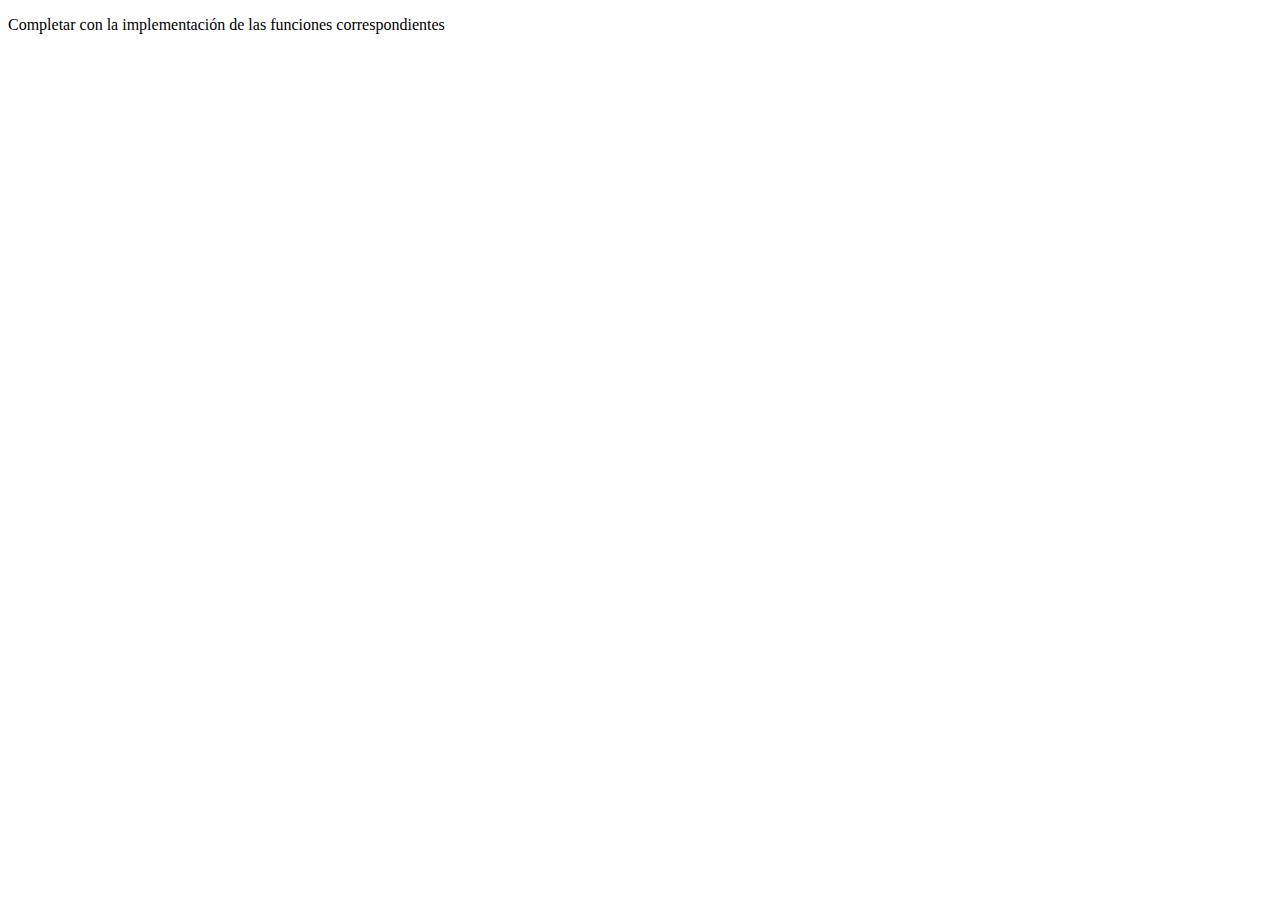
<file: tp-7/index.html>
<!DOCTYPE html>
<html>
<head>
	<meta charset="utf-8">
	<meta name="viewport" content="width=device-width, initial-scale=1">
	<title>TP-7: Funciones en JavaScript</title>
</head>
<body>
<p>Completar con la implementación de las funciones correspondientes</p>
<script type="text/javascript">
// Numeros

// 1- Implementar una función "suma" que retorne la suma de 2 numeros
function suma(num1, num2) {
    return num1 + num2;
}

console.log("1 Resultados de suma:")
console.log(suma(2,3));               
console.log(suma(4,4));
console.log(suma(-10,10));


// 2- Implementar una función "elevarAlCubo" que eleve al cubo un numero

function elevarAlCubo(elevar){
    return elevar*elevar*elevar;
}

console.log("2 Resultados de elevarAlCubo:")
console.log(elevarAlCubo(3)); // 27
console.log(elevarAlCubo(99)); // 970299

// 3- Implementar una función "restoDivisionEntera" para devolver el resto de una división entera entre un dividendo y un divisor
// ejemplo: restoDivisionEntera(3,2) retorna 1

function restoDivisionEntera(dividendo, divisor){
    if(divisor===0){
        console.log("No se puede dividir por cero");
    }else{
        return dividendo%divisor;
    }
}

console.log("3 Resultados de restoDivisionEntera:")
console.log(restoDivisionEntera(1,3)); // 1
console.log(restoDivisionEntera(2,3)); // 2
console.log(restoDivisionEntera(3,3)); // 0
console.log(restoDivisionEntera(4,3)); // 1


// 4- Implementar una función "numeroPi" para devolver el numero PI
// ejemplo: numeroPi() retorna 3,14...

function numeroPi(){
    const pi=Math.PI;
    return pi;
}

console.log("4 Resultado de numeroPi:")
console.log(numeroPi())


// 5- Implementar una función "numeroRandom" para devolver un número random (aleatorio)
// ejemplo: numeroRandom() retorna 0,123...

function numeroRandom(){
    return Math.random();
}

console.log("5 Resultados de numeroRandom:")
console.log(numeroRandom())
console.log(numeroRandom())
console.log(numeroRandom())


// 6- Implementar una función "numeroRandomDesdeHasta" para devolver un número random entre 2 valores recibidos como parámetros
// ejemplo: numeroRandomDesdeHasta(1,6) retorna 3

function numeroRandomDesdeHasta(uno,dos){
    uno=Math.ceil(uno);
    dos=Math.floor(dos);
    return Math.floor(Math.random()*(dos-uno+1))+uno;

}

console.log("6 Resultados de numeroRandomDesdeHasta:")
console.log(numeroRandomDesdeHasta(1,6))
console.log(numeroRandomDesdeHasta(2,5))
console.log(numeroRandomDesdeHasta(3,4))


// 7- Implementar una función "esPar" que reciba un número como parámetro y devuelva verdadero si el número es par, o falso si es impar
// ejemplo: esPar(4) retorna true, esPar(5) retorna false

function esPar(siono){
    return siono%2===0;
}

console.log("7 Resultados de esPar:")
console.log(esPar(4)); // true
console.log(esPar(5)); // false
console.log(esPar(0)); // true
console.log(esPar(-2)); // true


// 8- Implementar una función "esPositivo" que reciba un número y devuelva true si el número es positivo, o false si es negativo o cero
// ejemplo: esPositivo(4) retorna true, esPositivo(-3) retorna false

function esPositivo(siono2){
    if(siono2>0){
        return true;
    }else{
        return false
    }
}

console.log("8 Resultados de esPositivo:")
console.log(esPositivo(4)); // true
console.log(esPositivo(-3)); // false
console.log(esPositivo(0)); // false

// 9- Implementar una función "clasificarNumero" que reciba un número y retorne un mensaje indicando si el número es par o impar, y si es positivo o negativo
// ejemplo: clasificarNumero(4) retorna "El número 4 es par y positivo."
// ejemplo: clasificarNumero(-3) retorna "El número -3 es impar y negativo."

function clasificarNumero(clasi){
    let var1, var2;
    if(clasi%2===0){
        var1=" es par";
    }else{
        var1=" es impar";
    }
    if(clasi===0){
        var2= " y no es positivo ni negativo";
    }else if(clasi>0){
        var2= " y positivo";
    }else{
        var2= " y negativo";
    }
    return "El número "+clasi+var1+var2;
}

console.log("9 Resultados de clasificarNumero:")
console.log(clasificarNumero(4)); // "El número 4 es par y positivo."
console.log(clasificarNumero(-3)); // "El número -3 es impar y negativo."
console.log(clasificarNumero(0)); // "El número 0 es par y no positivo."

// Cadenas de Caracteres

// 10- Implementar una función "transformarMayuscula" que transforme a mayúscula la cadena de caracteres recibida como parámetro
// ejemplo: transformarMayuscula("Plataformas Móviles") retorna "PLATAFORMAS MÓVILES"
function transformarMayuscula(palabras){
    return palabras.toUpperCase();
}

console.log("10 Resultados de transformarMayuscula:")
console.log(transformarMayuscula("Plataformas Móviles"))
console.log(transformarMayuscula("hola mundo"))
console.log(transformarMayuscula("abc"))


// 11- Implementar una función "primeraLetra" que nos devuelva la inicial de la cadena de caracteres recibida como parámetro
// ejemplo: primeraLetra("Plataformas") retorna "P"

function primeraLetra(palabras){
    return palabras.charAt(0);
}

console.log("11 Resultados de primeraLetra:")
console.log(primeraLetra("Plataformas Móviles"))
console.log(primeraLetra("hola mundo"))
console.log(primeraLetra("abc"))


// 12- Implementar una función "sinPrimeraLetra" que nos devuelva la cadena de caracteres recibida como parámetro sin la primera letra
// ejemplo: sinPrimeraLetra("Plataformas") retorna "lataformas"

function sinPrimeraLetra(palabras){
    return palabras.slice(1);
}

console.log("12 Resultados de sinPrimeraLetra:")
console.log(sinPrimeraLetra("Plataformas Móviles"))
console.log(sinPrimeraLetra("hola mundo"))
console.log(sinPrimeraLetra("abc"))


// 13- Implementar una función "primeraLetraMayuscula" que devuelve la cadena de caracteres recibida, pero  con su primera letra en mayúscula
// ejemplo: primeraLetraMayuscula("plataformas") retorna "Plataformas"

function primeraLetraMayuscula(palabras){
    return palabras.charAt(0).toUpperCase() + palabras.slice(1);
}

console.log("13 Resultados de primeraLetraMayuscula:")
console.log(primeraLetraMayuscula("plataformas móviles"))
console.log(primeraLetraMayuscula("hola mundo"))
console.log(primeraLetraMayuscula("abc"))


// 14- Implementar una función "terminaCon" que devuelve verdadero o falso si la palabra termina con la terminación recibida
// ejemplo: terminaCon("plataformas", "mas") retorna true

function terminaCon(pala, termi){
    return pala.endsWith(termi);
}

console.log("14 Resultados de terminaCon:")
console.log(terminaCon("hola", "a")); // true
console.log(terminaCon("hola", "o")); // false
console.log(terminaCon("plataformas", "mas")); // true
console.log(terminaCon("plataformas", "más")); // false

// 15- Implementar una función "palabraInvertida" que devuelva la palabra invertida
// ejemplo: palabraInvertida("hola") retorna "aloh";

function palabraInvertida(palabra){
    return palabra.split('').reverse().join('');
}

console.log("15 Resultados de palabraInvertida:")
console.log(palabraInvertida("plataformas móviles"))
console.log(palabraInvertida("hola mundo"))
console.log(palabraInvertida("abc"))

</script>
</body>
</html>
</file>
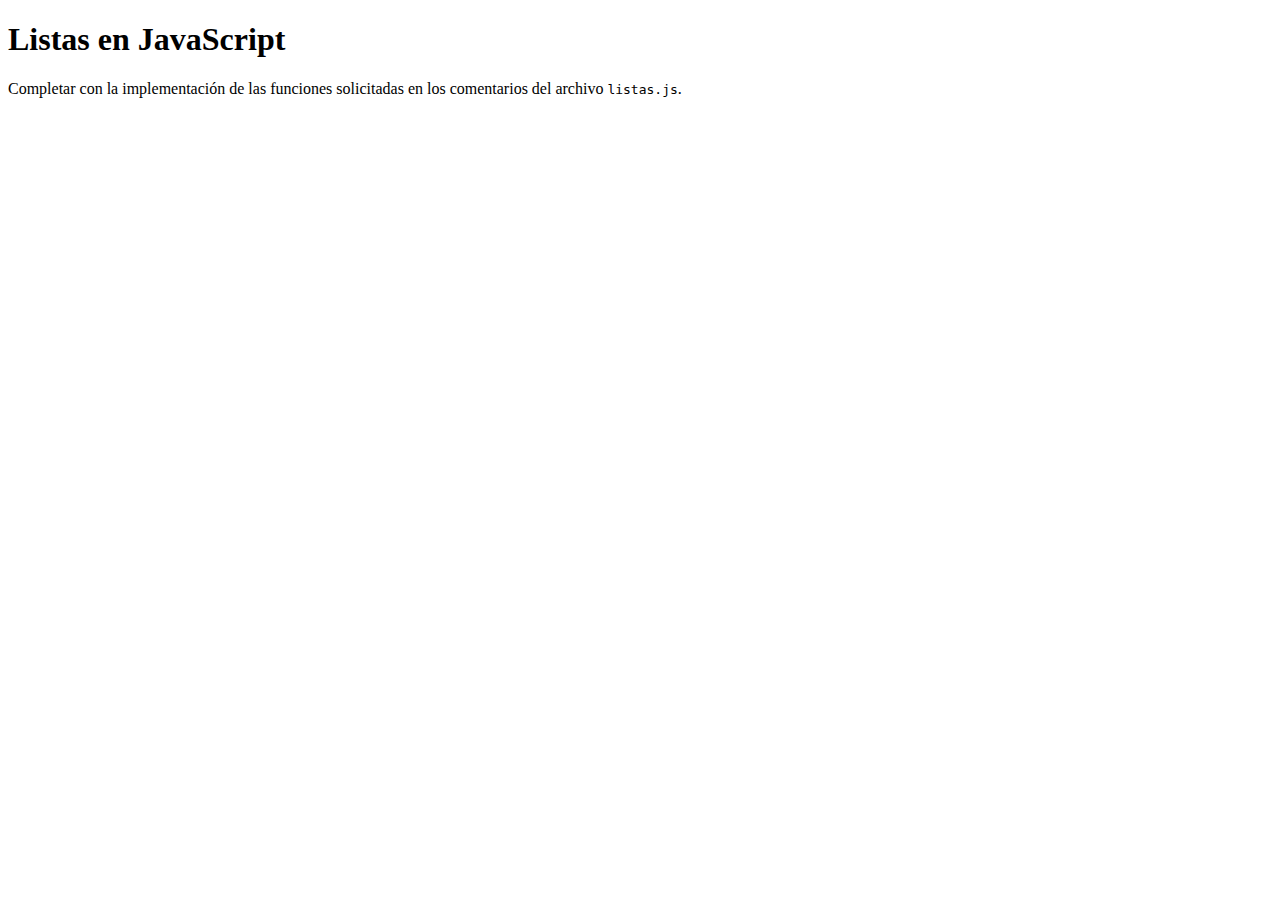
<file: tp-8/index.html>
<!DOCTYPE html>
<html>
<head>
	<meta charset="utf-8">
	<meta name="viewport" content="width=device-width, initial-scale=1">
	<title>Listas en JavaScript</title>
</head>
<body>
    <h1>Listas en JavaScript</h1>
    <p>Completar con la implementación de las funciones solicitadas en los comentarios del archivo <code>listas.js</code>.</p>
    <script src="listas.js"></script>
</body>
</html>
</file>
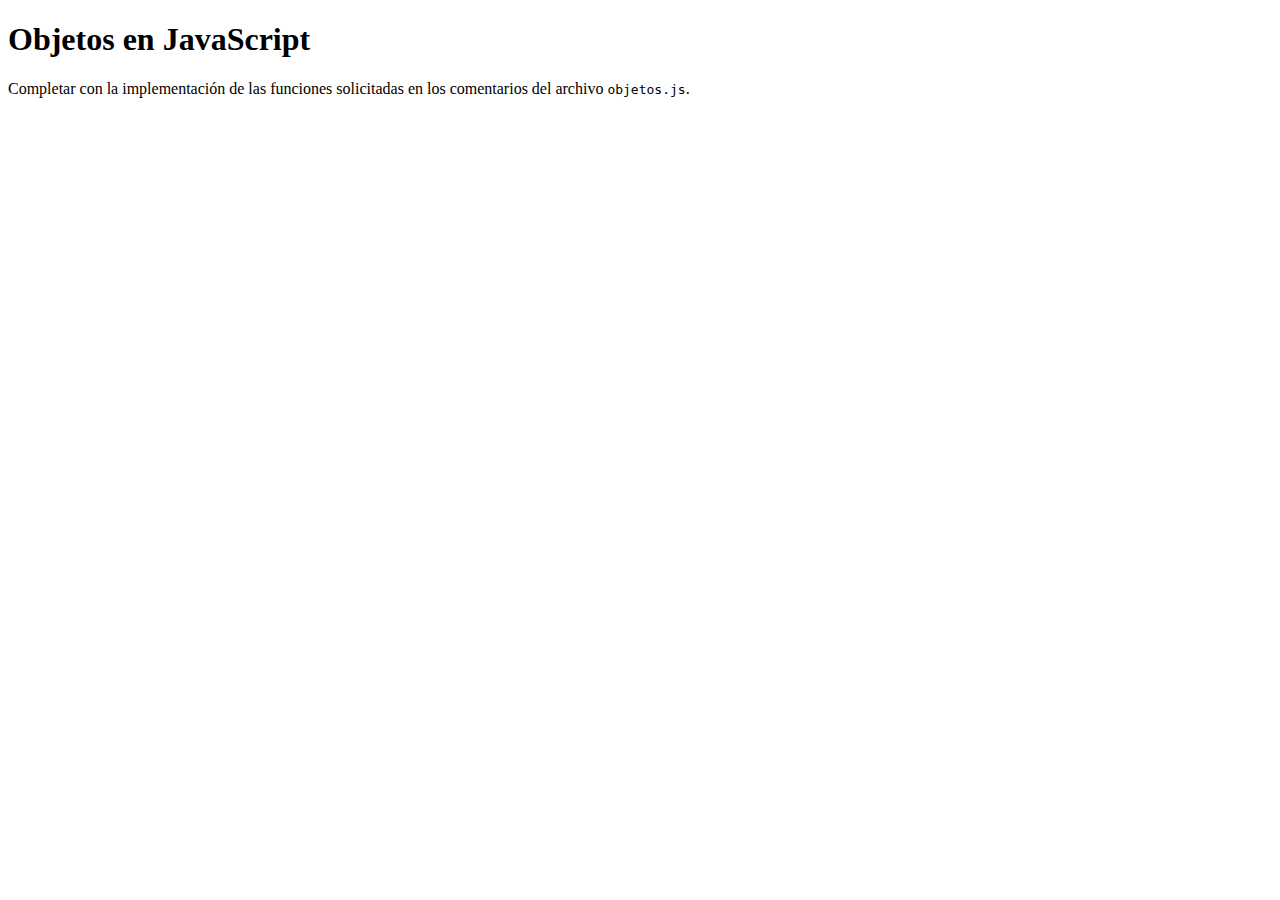
<file: tp-9/index.html>
<!DOCTYPE html>
<html>
<head>
    <meta charset="utf-8">
    <meta name="viewport" content="width=device-width, initial-scale=1">
    <title>Objetos en JavaScript</title>
</head>
<body>
    <h1>Objetos en JavaScript</h1>
    <p>Completar con la implementación de las funciones solicitadas en los comentarios del archivo <code>objetos.js</code>.</p>
    <script src="objetos.js"></script>
</body>
</html>
</file>
<file: tp-2/estilo.css>
body{
    background-color: #222;
    color: #ee6;
}

h1, h1:hover{
    text-align: center;
    color: gold;
}

p{
    font-family: sans-serif;
}

p::first-line{ /*selcciona el primer parrafo de la etiqueta*/
    color: #efe;
}

h1,h2,h3{
    color: #eee;
    text-transform: uppercase;
}

strong{
    border-bottom:2px solid #eee;
}

.the-force{
 background-color: #444;
 font-weight: 700;
}

.light-side{
 color: #66f;
}

.dark-side{
 color: #f33;
}

#og-trilogy{
    list-style-type: circle;
}

.movies-list:nth-of-type(2){ /*selecciona al segundo elemento del contenedor padre*/
    padding-left: 20px;
}

/*selecciona al tercer elemento del contenedor padre y selecciona al ultimo elemento de la etiqueta li*/
.movies-list:nth-of-type(3) li:last-child { 
    margin-top: 10px;
}

.movies-list li:nth-child(odd) { /*selecciona a los hermanos de su mismo elemento y los elementos impares*/
    background-color: #111;
}

.movies-list li:nth-child(even) { /*selecciona a los hermanos de su mismo elemento  y los elementos pares*/
    background-color: #333;
}

a:visited{ /*Se activa cuando el enlace ya fue visitado*/
    color: grey;
}

a:not([href]) { /*selecciona aquellos atributos que no tengan "href" */
    font-style: italic;
}
</file>
<file: tp-3/estilo.css>
h1.titulo{
    text-align: center;
}

body p{
    font-family: serif;
}

p#primer-parrafo{
    background-color: #333;
}

p#primer-parrafo em{
   color: #933;
}

a{
    outline: 1px solid #333 !important;
}

html body p.fuente.parrafo{
    opacity: 100% ;
    color:  #000 !important;
}

p:not(#primer-parafo){
    text-shadow: none
}

.complicado{
    color: #C62 !important;
    font-weight: 700;
}
</file>
